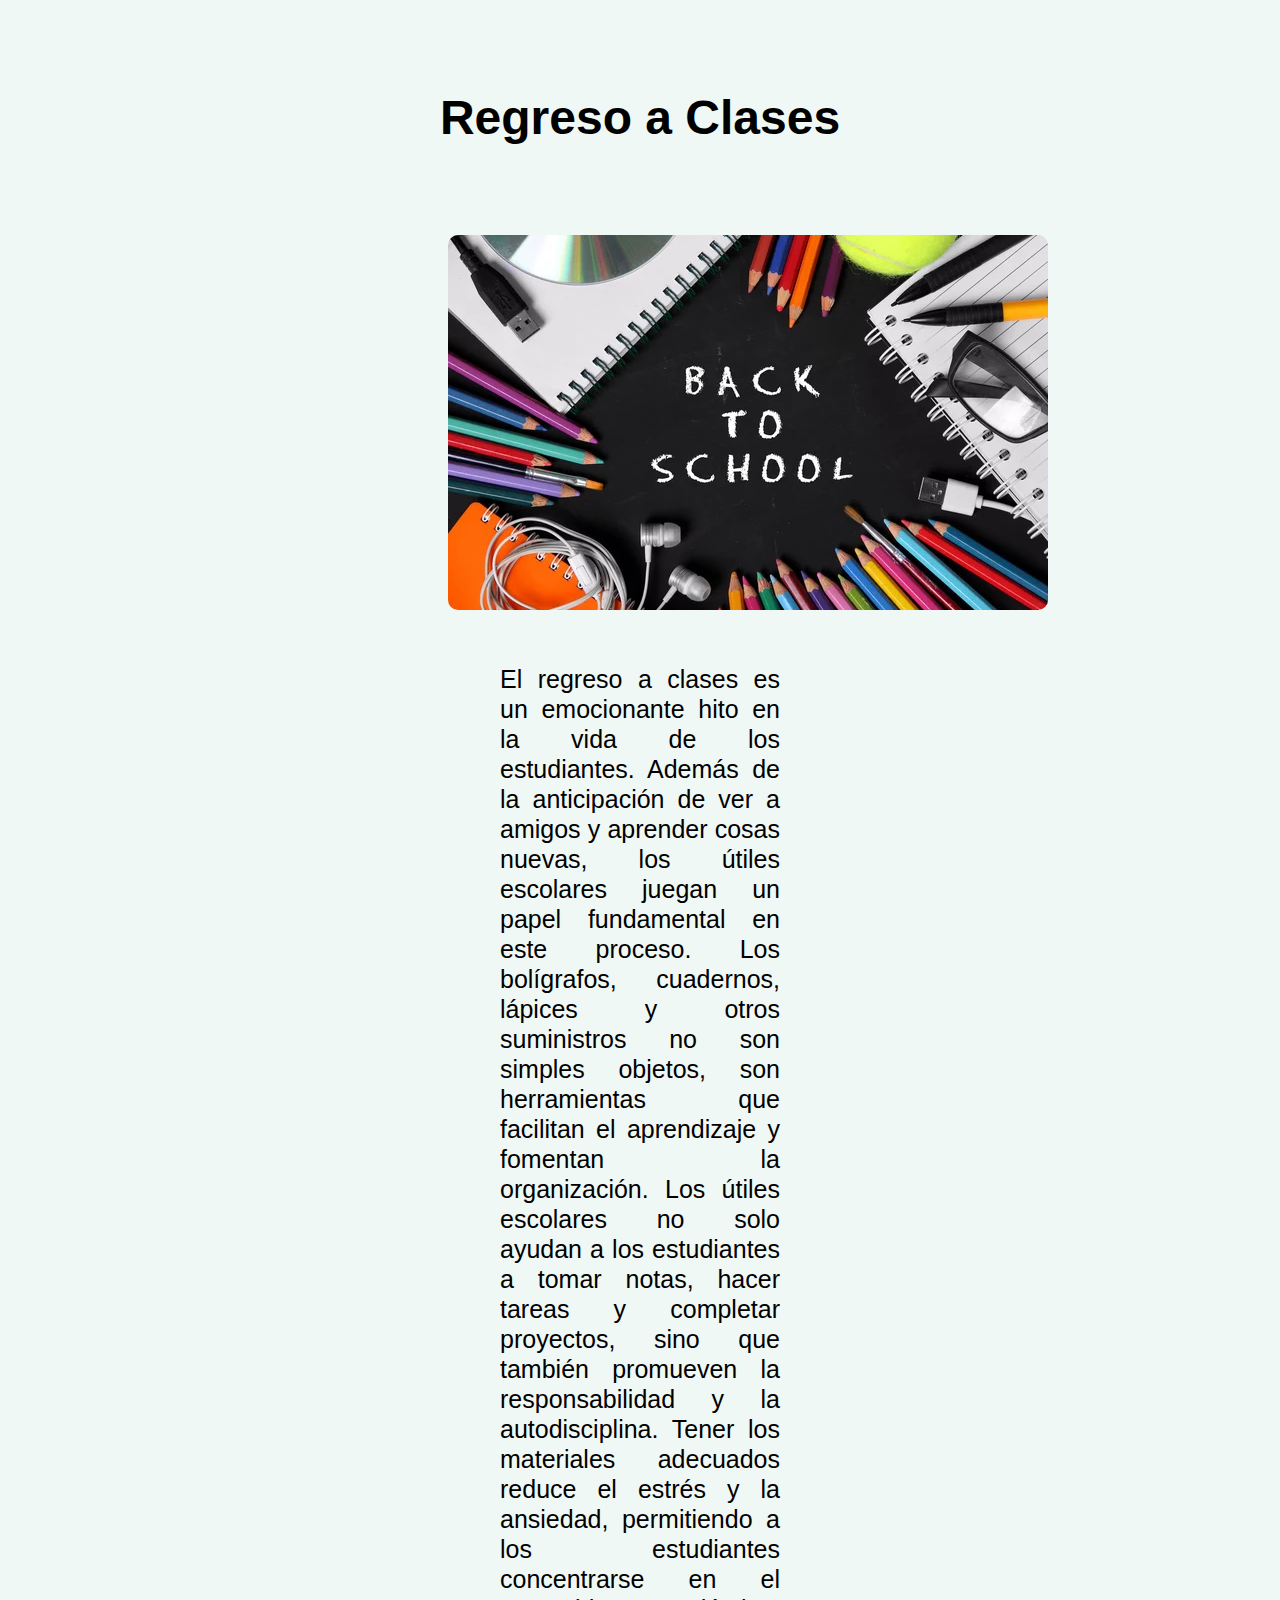
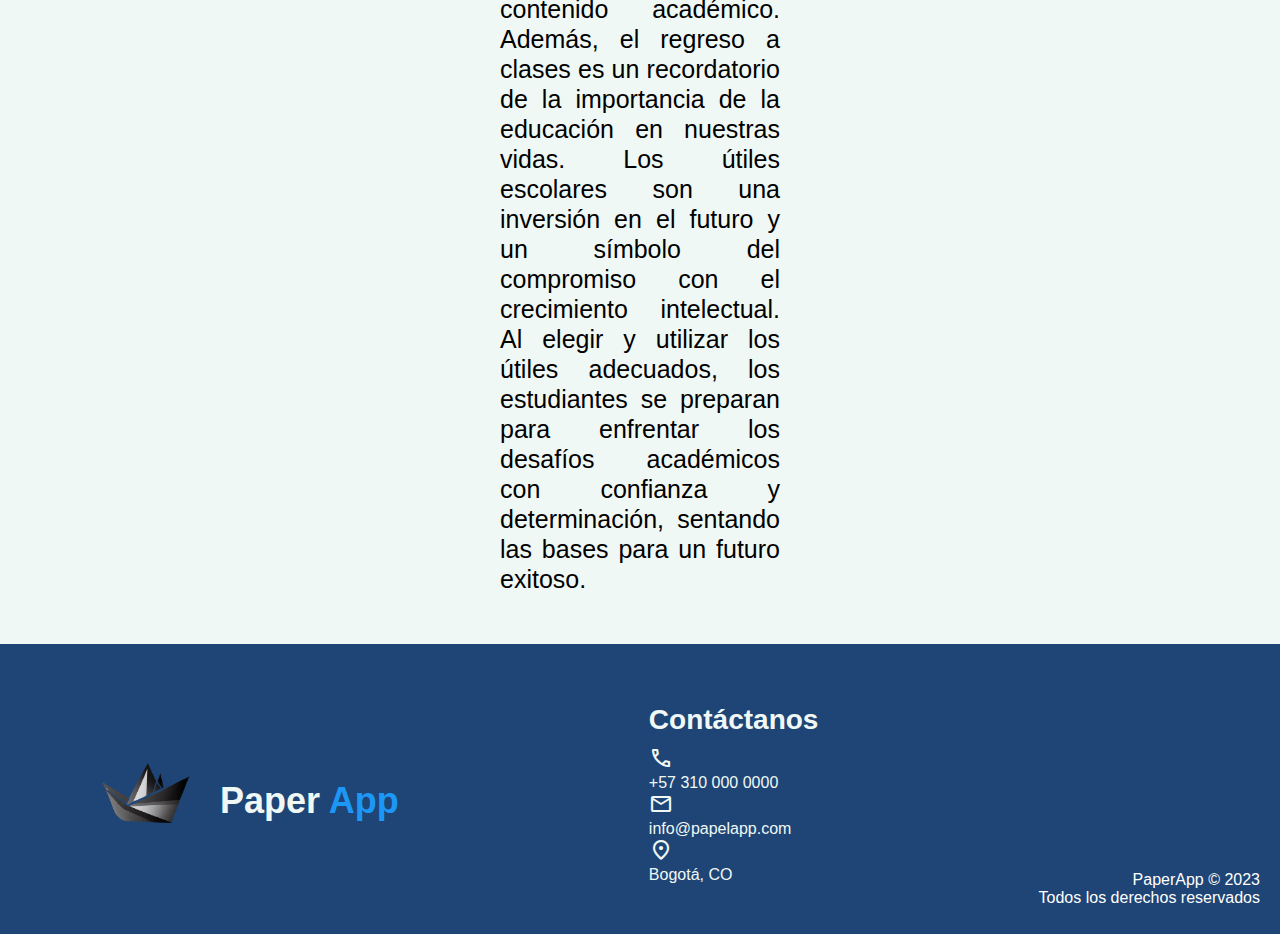
<file: blog1.html>
<!DOCTYPE html>
<html lang="en">
<head>
    <meta charset="UTF-8">
    <meta name="viewport" content="width=device-width, initial-scale=1.0">
    <link rel="stylesheet" href="./css/styles.css">
    <link rel="stylesheet" href="https://fonts.googleapis.com/css2?family=Material+Symbols+Outlined:opsz,wght,FILL,GRAD@20..48,100..700,0..1,-50..200" />
    <link href="https://fonts.cdnfonts.com/css/tt-rationalist-trl" rel="stylesheet">
    <title>Blog</title>
</head>
<body>
    
    <header>

    </header>


    <section class="blogs">
        <h1 class="blog-title">Regreso a Clases</h1>
        <img class="blog-img" src="./img/backToSchool.jpg" alt="">
        <p class="blog-text">El regreso a clases es un emocionante hito en la vida de los estudiantes. Además de la anticipación de ver a amigos y aprender cosas nuevas, los útiles escolares juegan un papel fundamental en este proceso. Los bolígrafos, cuadernos, lápices y otros suministros no son simples objetos, son herramientas que facilitan el aprendizaje y fomentan la organización.

            Los útiles escolares no solo ayudan a los estudiantes a tomar notas, hacer tareas y completar proyectos, sino que también promueven la responsabilidad y la autodisciplina. Tener los materiales adecuados reduce el estrés y la ansiedad, permitiendo a los estudiantes concentrarse en el contenido académico.
            
            Además, el regreso a clases es un recordatorio de la importancia de la educación en nuestras vidas. Los útiles escolares son una inversión en el futuro y un símbolo del compromiso con el crecimiento intelectual. Al elegir y utilizar los útiles adecuados, los estudiantes se preparan para enfrentar los desafíos académicos con confianza y determinación, sentando las bases para un futuro exitoso.</p>
    </section>

    <footer class="footer">
        <div class="footerLogo">
            <img src="/img/logo.png" alt="logo" class="footerImg">
            <h2 class="footerTitle">Paper <span class="titleActive">App</span></h2>
        </div>
        <div class="footerInfo">
            <div class="contact">
                <h3 class="contactTitle">Contáctanos</h3>
                <ul class="contactList">
                    <span class="material-symbols-outlined">call</span>
                    <li><a href="#">+57 310 000 0000</a></li>
                    <span class="material-symbols-outlined">mail</span>
                    <li><a href="#">info@papelapp.com</a></li>
                    <span class="material-symbols-outlined">location_on</span>
                    <li>Bogotá, CO</li>
                </ul>
            </div>
        </div>
        <div class="copyright" >
            <p class="copyrightText">PaperApp &copy; 2023 <br>Todos los derechos reservados</p>
        </div>
    </footer>

</body>
</html>
</file>
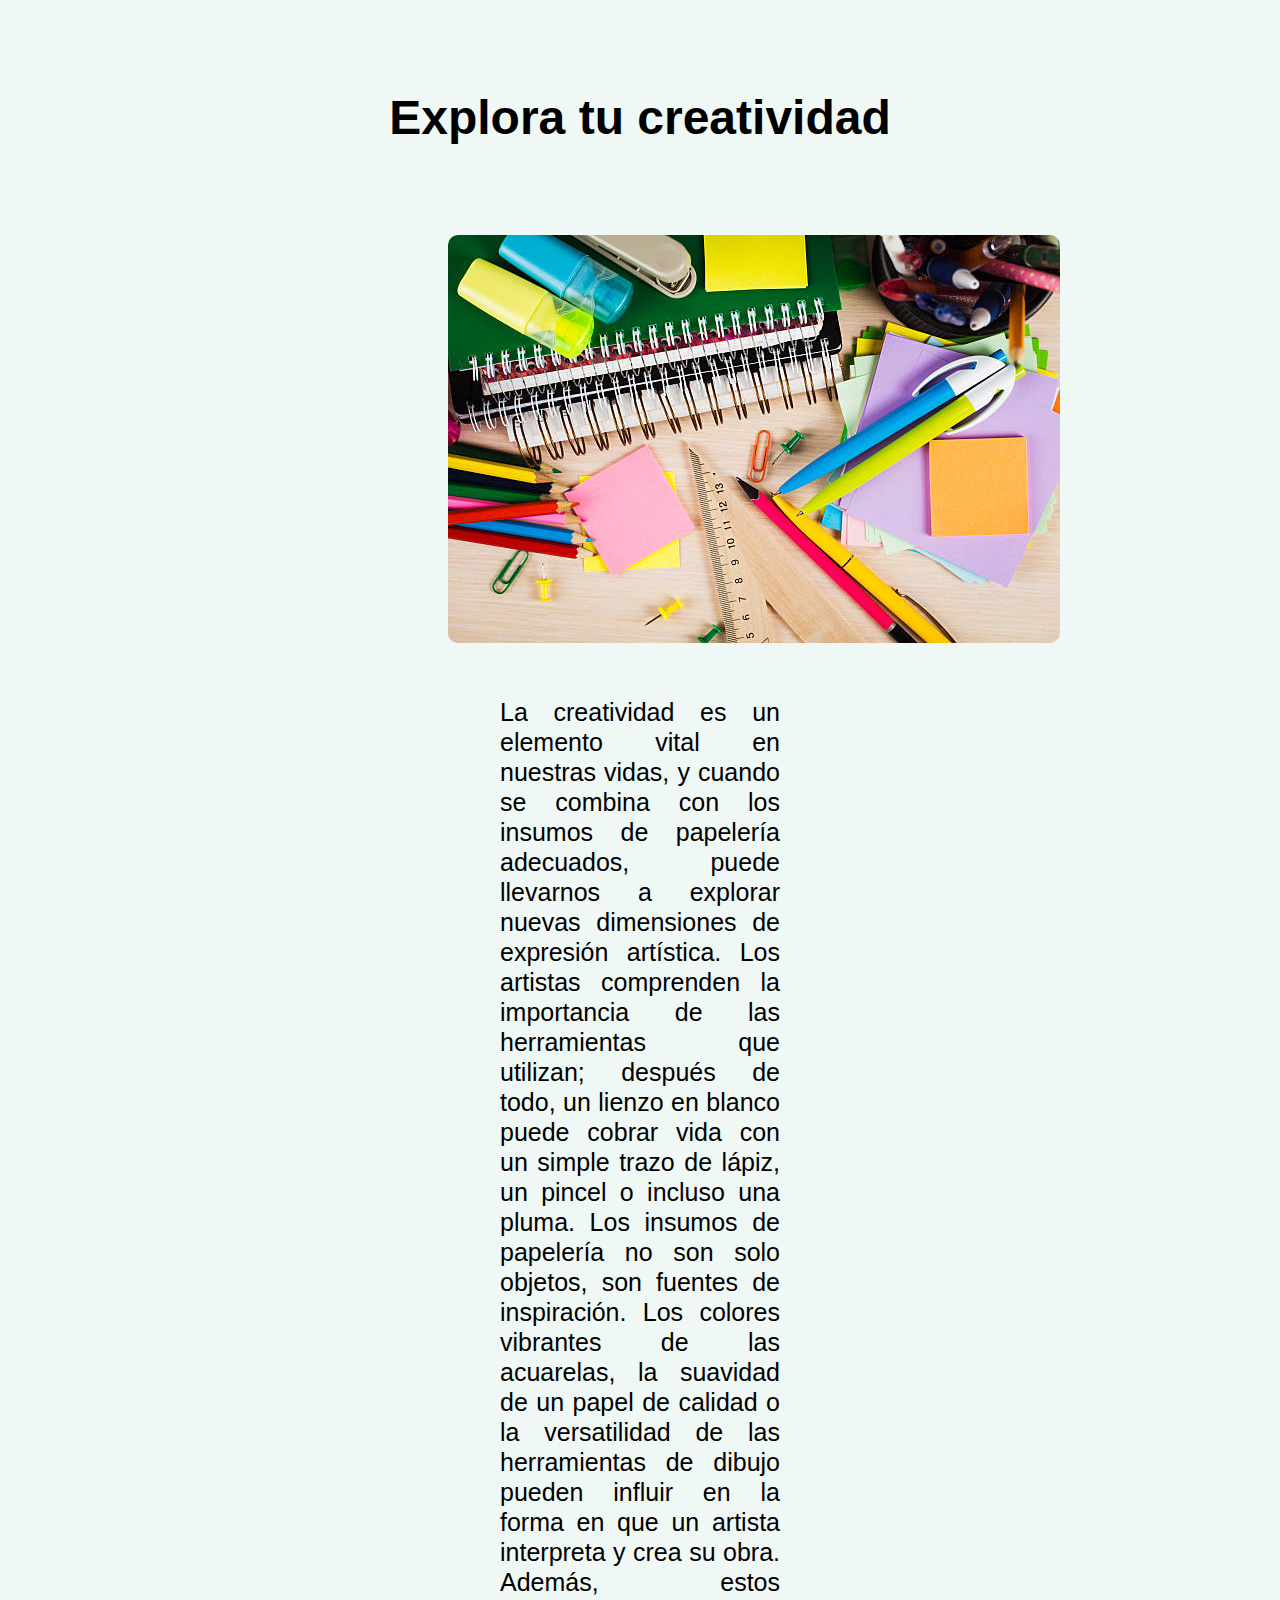
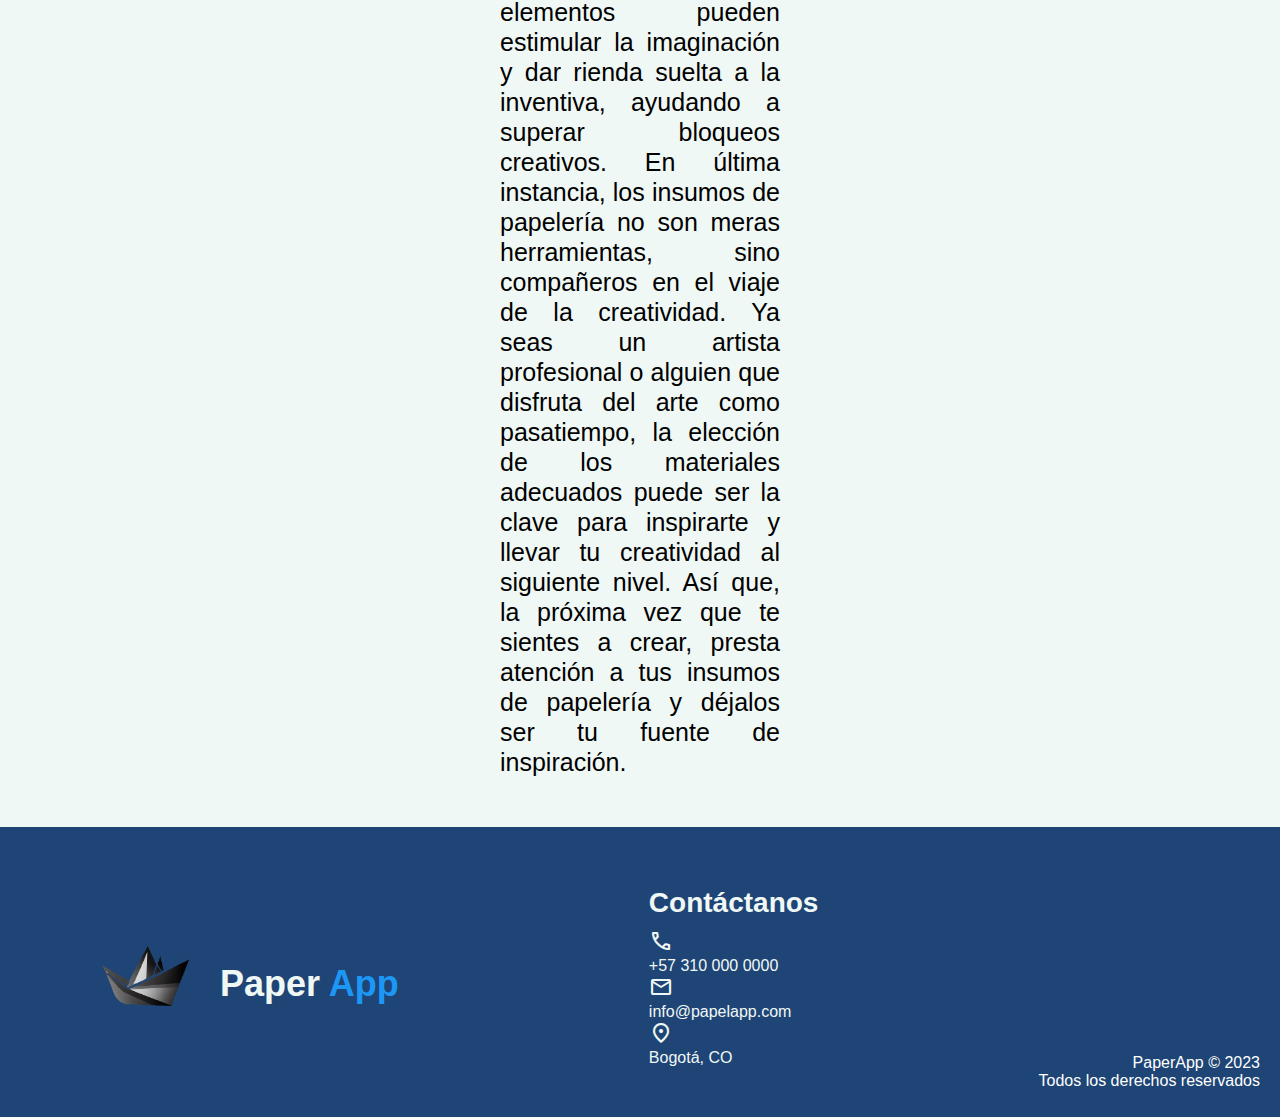
<file: blog2.html>
<!DOCTYPE html>
<html lang="en">
<head>
    <meta charset="UTF-8">
    <meta name="viewport" content="width=device-width, initial-scale=1.0">
    <link rel="stylesheet" href="./css/styles.css">
    <link rel="stylesheet" href="https://fonts.googleapis.com/css2?family=Material+Symbols+Outlined:opsz,wght,FILL,GRAD@20..48,100..700,0..1,-50..200" />
    <link href="https://fonts.cdnfonts.com/css/tt-rationalist-trl" rel="stylesheet">
    <title>Blog</title>
</head>
<body>
    
    <header>

    </header>


    <section class="blogs">
        <h1 class="blog-title">Explora tu creatividad</h1>
        <img class="blog-img" src="./img/colors.jpg" alt="">
        <p class="blog-text">La creatividad es un elemento vital en nuestras vidas, y cuando se combina con los insumos de papelería adecuados, puede llevarnos a explorar nuevas dimensiones de expresión artística. Los artistas comprenden la importancia de las herramientas que utilizan; después de todo, un lienzo en blanco puede cobrar vida con un simple trazo de lápiz, un pincel o incluso una pluma.

            Los insumos de papelería no son solo objetos, son fuentes de inspiración. Los colores vibrantes de las acuarelas, la suavidad de un papel de calidad o la versatilidad de las herramientas de dibujo pueden influir en la forma en que un artista interpreta y crea su obra. Además, estos elementos pueden estimular la imaginación y dar rienda suelta a la inventiva, ayudando a superar bloqueos creativos.
            
            En última instancia, los insumos de papelería no son meras herramientas, sino compañeros en el viaje de la creatividad. Ya seas un artista profesional o alguien que disfruta del arte como pasatiempo, la elección de los materiales adecuados puede ser la clave para inspirarte y llevar tu creatividad al siguiente nivel. Así que, la próxima vez que te sientes a crear, presta atención a tus insumos de papelería y déjalos ser tu fuente de inspiración.</p>
    </section>

    <footer class="footer">
        <div class="footerLogo">
            <img src="/img/logo.png" alt="logo" class="footerImg">
            <h2 class="footerTitle">Paper <span class="titleActive">App</span></h2>
        </div>
        <div class="footerInfo">
            <div class="contact">
                <h3 class="contactTitle">Contáctanos</h3>
                <ul class="contactList">
                    <span class="material-symbols-outlined">call</span>
                    <li><a href="#">+57 310 000 0000</a></li>
                    <span class="material-symbols-outlined">mail</span>
                    <li><a href="#">info@papelapp.com</a></li>
                    <span class="material-symbols-outlined">location_on</span>
                    <li>Bogotá, CO</li>
                </ul>
            </div>
        </div>
        <div class="copyright" >
            <p class="copyrightText">PaperApp &copy; 2023 <br>Todos los derechos reservados</p>
        </div>
    </footer>

</body>
</html>
</file>
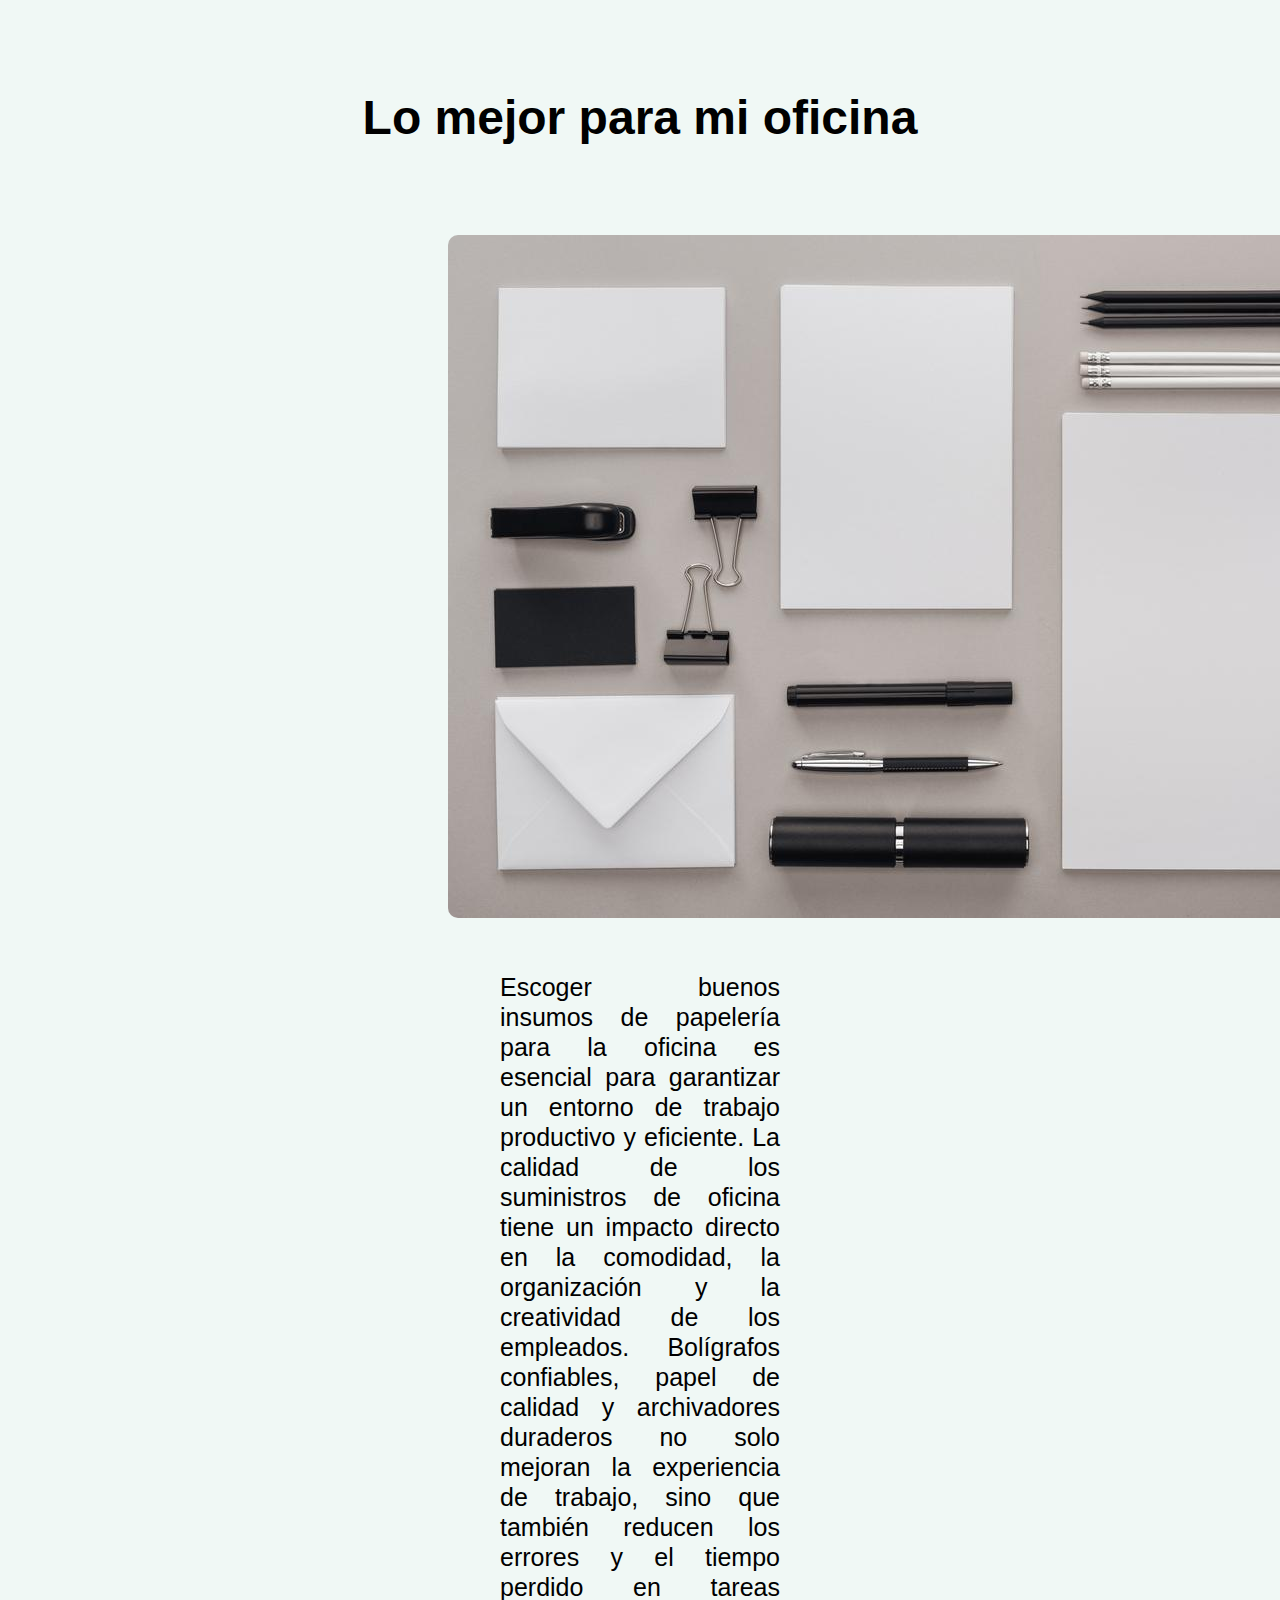
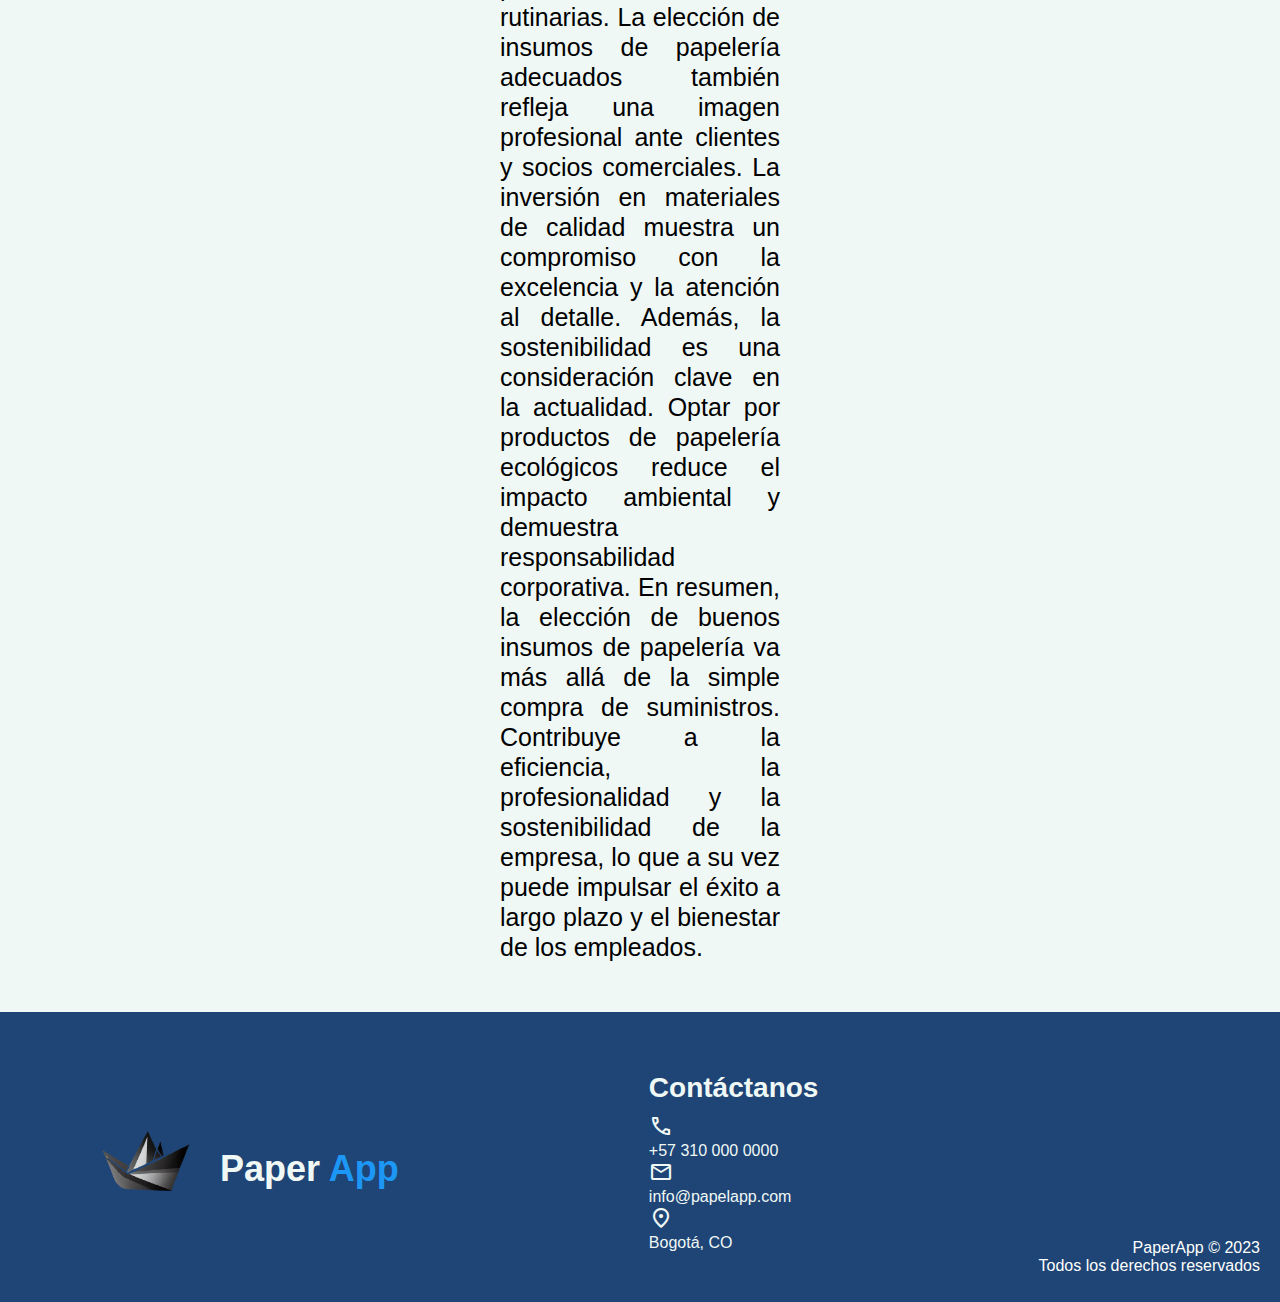
<file: blog3.html>
<!DOCTYPE html>
<html lang="en">
<head>
    <meta charset="UTF-8">
    <meta name="viewport" content="width=device-width, initial-scale=1.0">
    <link rel="stylesheet" href="./css/styles.css">
    <link rel="stylesheet" href="https://fonts.googleapis.com/css2?family=Material+Symbols+Outlined:opsz,wght,FILL,GRAD@20..48,100..700,0..1,-50..200" />
    <link href="https://fonts.cdnfonts.com/css/tt-rationalist-trl" rel="stylesheet">
    <title>Blog</title>
</head>
<body>
    
    <header>

    </header>


    <section class="blogs">
        <h1 class="blog-title">Lo mejor para mi oficina</h1>
        <img class="blog-img" src="./img/office.jpg" alt="">
        <p class="blog-text">Escoger buenos insumos de papelería para la oficina es esencial para garantizar un entorno de trabajo productivo y eficiente. La calidad de los suministros de oficina tiene un impacto directo en la comodidad, la organización y la creatividad de los empleados. Bolígrafos confiables, papel de calidad y archivadores duraderos no solo mejoran la experiencia de trabajo, sino que también reducen los errores y el tiempo perdido en tareas rutinarias.

            La elección de insumos de papelería adecuados también refleja una imagen profesional ante clientes y socios comerciales. La inversión en materiales de calidad muestra un compromiso con la excelencia y la atención al detalle.
            
            Además, la sostenibilidad es una consideración clave en la actualidad. Optar por productos de papelería ecológicos reduce el impacto ambiental y demuestra responsabilidad corporativa.
            
            En resumen, la elección de buenos insumos de papelería va más allá de la simple compra de suministros. Contribuye a la eficiencia, la profesionalidad y la sostenibilidad de la empresa, lo que a su vez puede impulsar el éxito a largo plazo y el bienestar de los empleados.</p>
    </section>

    <footer class="footer">
        <div class="footerLogo">
            <img src="/img/logo.png" alt="logo" class="footerImg">
            <h2 class="footerTitle">Paper <span class="titleActive">App</span></h2>
        </div>
        <div class="footerInfo">
            <div class="contact">
                <h3 class="contactTitle">Contáctanos</h3>
                <ul class="contactList">
                    <span class="material-symbols-outlined">call</span>
                    <li><a href="#">+57 310 000 0000</a></li>
                    <span class="material-symbols-outlined">mail</span>
                    <li><a href="#">info@papelapp.com</a></li>
                    <span class="material-symbols-outlined">location_on</span>
                    <li>Bogotá, CO</li>
                </ul>
            </div>
        </div>
        <div class="copyright" >
            <p class="copyrightText">PaperApp &copy; 2023 <br>Todos los derechos reservados</p>
        </div>
    </footer>

</body>
</html>
</file>
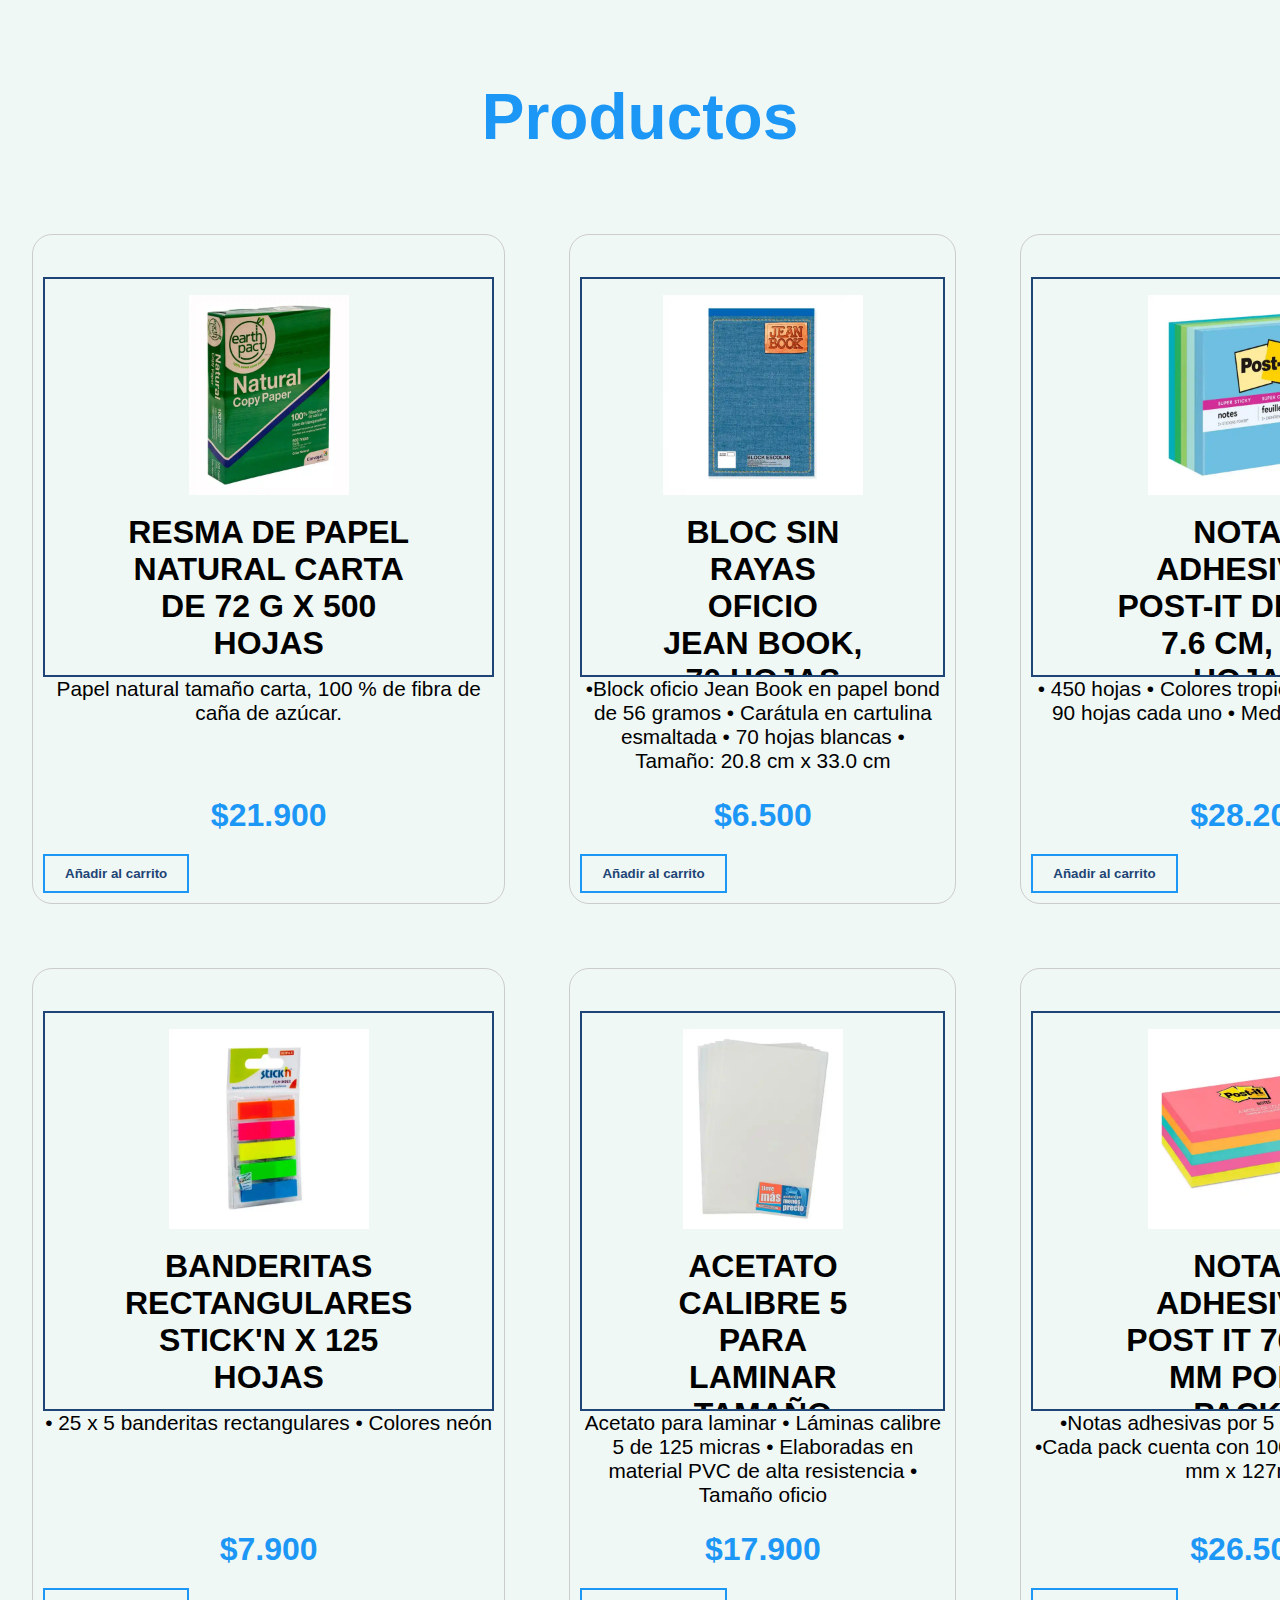
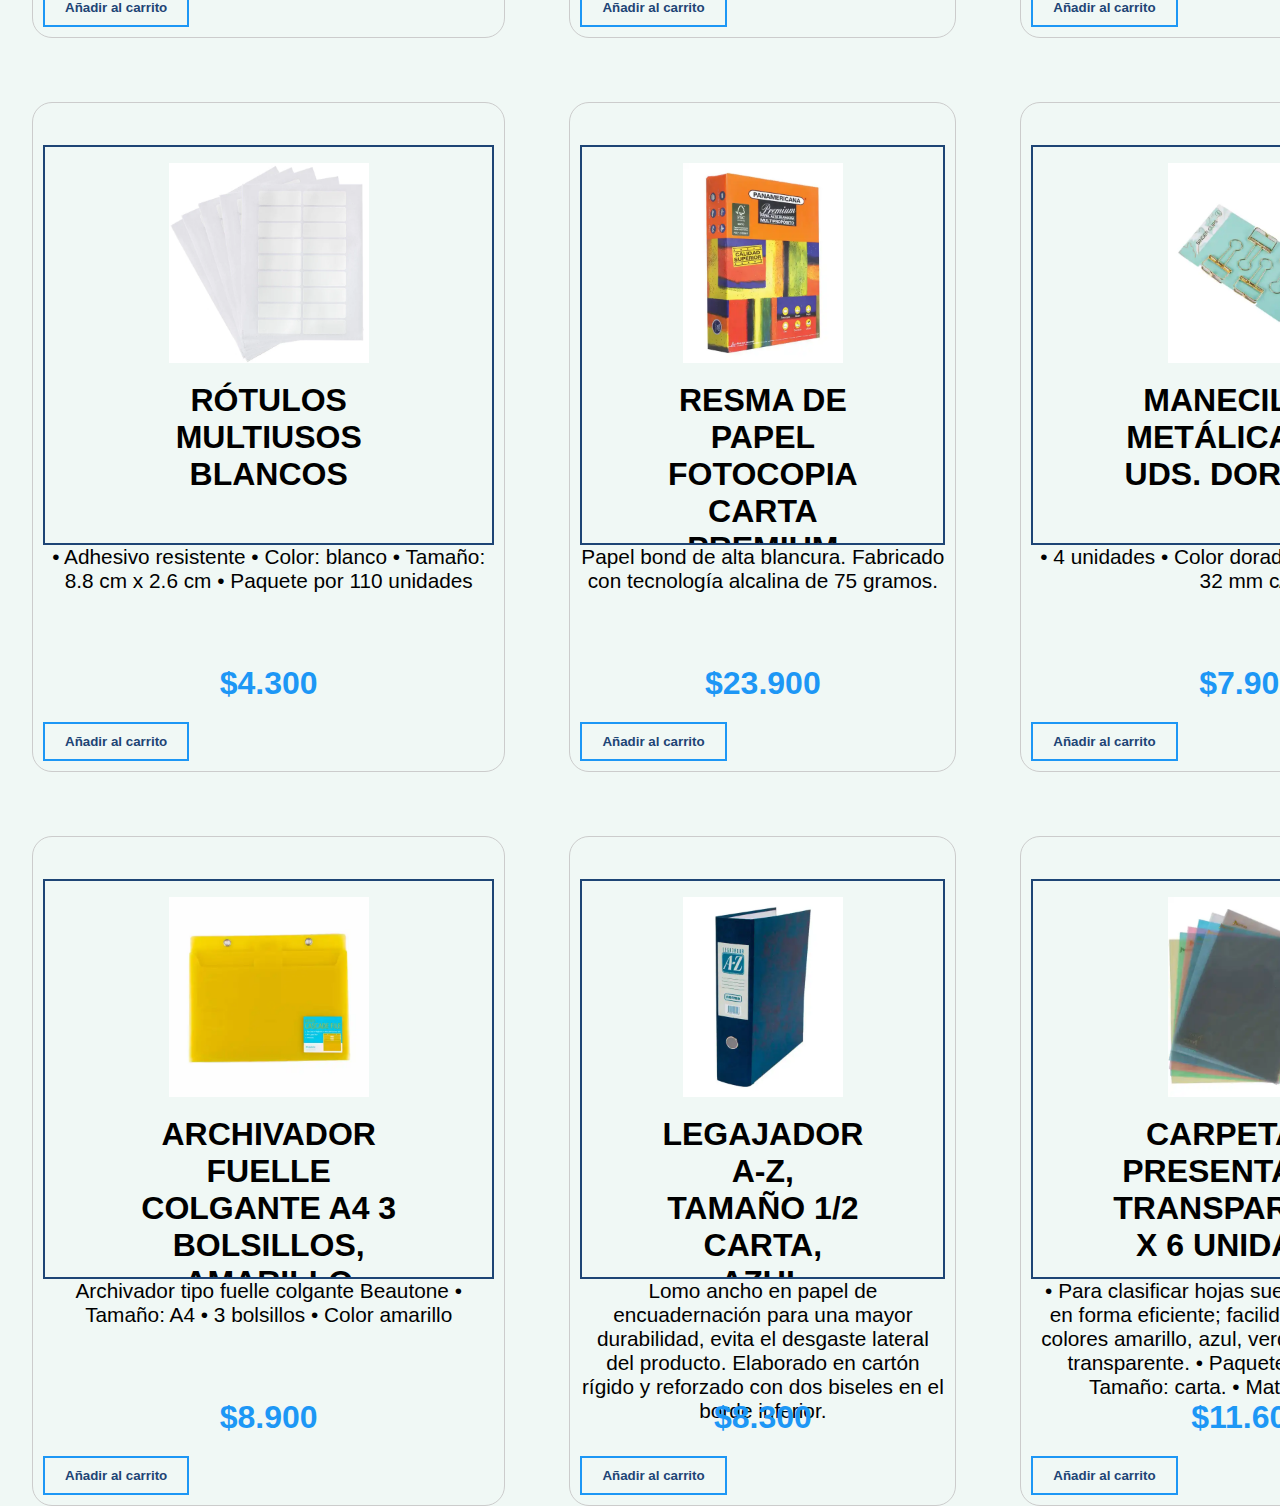
<file: store.html>
<!DOCTYPE html>
<html lang="en">
<head>
    <meta charset="UTF-8">
    <meta name="viewport" content="width=device-width, initial-scale=1.0">
    <title>Tienda</title>
    <link rel="stylesheet" href="css/styles.css">
    <script src="js/script.js" defer></script>
</head>
<body>
    <main>
    <section class="store store__container">
        <h2 class="store__heading">Productos</h2>

        <div class="store__grid">

            <div class="product">   
                <div class="product__container">
                    <a class="product__link" href="producto.html">
                        <img class="product__image" src="img/img_p01.jpeg" >
                        <h3 class="product__name">RESMA DE PAPEL NATURAL CARTA DE 72 G X 500 HOJAS</h3>
                    </a>  
                    <p class="product__description">Papel natural tamaño carta, 100 % de fibra de caña de azúcar.</p>
                    <p class="product__price">$21.900</p>
                    <button onclick="addProduct()" class="cardButton" >Añadir al carrito</button>  
                </div>
            </div><!--./producto-->

            <div class="product">   
                <div class="product__container">
                    <a class="product__link" href="producto.html">
                        <img class="product__image" src="img/img_p02.jpeg" >
                        <h3 class="product__name">BLOC SIN RAYAS OFICIO JEAN BOOK, 70 HOJAS</h3>
                    </a>  
                    <p class="product__description">•Block oficio Jean Book en papel bond de 56 gramos
                        • Carátula en cartulina esmaltada  
                        • 70 hojas blancas
                        • Tamaño: 20.8 cm x 33.0 cm </p>
                    <p class="product__price">$6.500</p>
                    <button onclick="addProduct()" class="cardButton" >Añadir al carrito</button>  
                </div>
            </div><!--./producto-->

            <div class="product">   
                <div class="product__container">
                    <a class="product__link" href="producto.html">
                        <img class="product__image" src="img/img_p03.jpeg" >
                        <h3 class="product__name">NOTAS ADHESIVAS POST-IT DE 7.6 X 7.6 CM, 450 HOJAS</h3>
                    </a>  
                    <p class="product__description">• 450 hojas
                        • Colores tropicales
                        • 5 colores de 90 hojas cada uno
                        • Medidas: 7.6 x 7.6 cm</p>
                    <p class="product__price">$28.200</p>
                    <button onclick="addProduct()" class="cardButton" >Añadir al carrito</button>  
                </div>
            </div><!--./producto-->

            <div class="product">   
                <div class="product__container">
                    <a class="product__link" href="producto.html">
                        <img class="product__image" src="img/img_p04.jpeg" >
                        <h3 class="product__name">BANDERITAS RECTANGULARES STICK'N X 125 HOJAS</h3>
                    </a>  
                    <p class="product__description">• 25 x 5 banderitas rectangulares
                        • Colores neón</p>
                    <p class="product__price">$7.900</p>
                    <button onclick="addProduct()" class="cardButton" >Añadir al carrito</button>  
                </div>
            </div><!--./producto-->

            <div class="product">   
                <div class="product__container">
                    <a class="product__link" href="producto.html">
                        <img class="product__image" src="img/img_p05.jpeg" >
                        <h3 class="product__name">ACETATO CALIBRE 5 PARA LAMINAR TAMAÑO OFICIO X 10 UNIDADES</h3>
                    </a>  
                    <p class="product__description">Acetato para laminar • Láminas calibre 5 de 125 micras
                        • Elaboradas en material PVC de alta resistencia 
                        • Tamaño oficio
                         </p>
                    <p class="product__price">$17.900</p>
                    <button onclick="addProduct()" class="cardButton" >Añadir al carrito</button>  
                </div>
            </div><!--./producto-->

            <div class="product">   
                <div class="product__container">
                    <a class="product__link" href="producto.html">
                        <img class="product__image" src="img/img_p06.jpeg" >
                        <h3 class="product__name">NOTAS ADHESIVAS POST IT 76X127 MM POR 5 PACKS</h3>
                    </a>  
                    <p class="product__description">•Notas adhesivas por 5 packs de colores
                        •Cada pack cuenta con 100 hojas
                        •Tamaño 76 mm x 127mm</p>
                    <p class="product__price">$26.500</p>
                    <button onclick="addProduct()" class="cardButton" >Añadir al carrito</button>  
                </div>
            </div><!--./producto-->

            <div class="product">   
                <div class="product__container">
                    <a class="product__link" href="producto.html">
                        <img class="product__image" src="img/img_p07.jpeg" >
                        <h3 class="product__name">RÓTULOS MULTIUSOS BLANCOS</h3>
                    </a>  
                    <p class="product__description">• Adhesivo resistente
                        • Color: blanco
                        • Tamaño: 8.8 cm x 2.6 cm
                        • Paquete por 110 unidades</p>
                    <p class="product__price">$4.300</p>
                    <button onclick="addProduct()" class="cardButton" >Añadir al carrito</button>  
                </div>
            </div><!--./producto-->

            <div class="product">   
                <div class="product__container">
                    <a class="product__link" href="producto.html">
                        <img class="product__image" src="img/img_p08.jpeg" >
                        <h3 class="product__name">RESMA DE PAPEL FOTOCOPIA CARTA PREMIUM DE 75 G, 500 HOJAS</h3>
                    </a>  
                    <p class="product__description">Papel bond de alta blancura. Fabricado con tecnología alcalina de 75 gramos. </p>
                    <p class="product__price">$23.900</p>
                    <button onclick="addProduct()" class="cardButton" >Añadir al carrito</button>  
                </div>
            </div><!--./producto-->

            <div class="product">   
                <div class="product__container">
                    <a class="product__link" href="producto.html">
                        <img class="product__image" src="img/img_p09.jpeg" >
                        <h3 class="product__name">MANECILLAS METÁLICAS X 4 UDS. DORADAS</h3>
                    </a>  
                    <p class="product__description">•	4 unidades
                        •	Color dorado
                        •	Tamaño aprox.: 32 mm c/u</p>
                    <p class="product__price">$7.900</p>
                    <button onclick="addProduct()" class="cardButton" >Añadir al carrito</button>  
                </div>
            </div><!--./producto-->

            <div class="product">   
                <div class="product__container">
                    <a class="product__link" href="producto.html">
                        <img class="product__image" src="img/img_p10.jpeg" >
                        <h3 class="product__name">ARCHIVADOR FUELLE COLGANTE A4 3 BOLSILLOS, AMARILLO</h3>
                    </a>  
                    <p class="product__description">Archivador tipo fuelle colgante Beautone

                        •	Tamaño: A4
                        •	3 bolsillos
                        •	Color amarillo</p>
                    <p class="product__price">$8.900</p>
                    <button onclick="addProduct()" class="cardButton" >Añadir al carrito</button>  
                </div>
            </div><!--./producto-->

            <div class="product">   
                <div class="product__container">
                    <a class="product__link" href="producto.html">
                        <img class="product__image" src="img/img_p11.jpeg" >
                        <h3 class="product__name">LEGAJADOR A-Z, TAMAÑO 1/2 CARTA, AZUL</h3>
                    </a>  
                    <p class="product__description">Lomo ancho en papel de encuadernación para una mayor durabilidad, evita el desgaste lateral del producto. 
                        Elaborado en cartón rígido y reforzado con dos biseles en el borde inferior.</p>
                    <p class="product__price">$8.300</p>
                    <button onclick="addProduct()" class="cardButton" >Añadir al carrito</button>  
                </div>
            </div><!--./producto-->

            <div class="product">   
                <div class="product__container">
                    <a class="product__link" href="producto.html">
                        <img class="product__image" src="img/img_p12.jpeg" >
                        <h3 class="product__name">CARPETA DE PRESENTACIÓN TRANSPARENTE, X 6 UNIDADES</h3>
                    </a>  
                    <p class="product__description">• Para clasificar hojas sueltas y documentos en forma eficiente; facilidad para abrir.
                        • En colores amarillo, azul, verde, rosado, humo y transparente. 
                        • Paquete x 6 unidades. 
                        • Tamaño: carta. 
                        • Material: plástico.</p>
                    <p class="product__price">$11.600</p>
                    <button onclick="addProduct()" class="cardButton" >Añadir al carrito</button>  
                </div>
            </div><!--./producto-->


        </div><!--./productos__grid-->

    </section>
    </main>
</body>
</html>
</file>
<file: css/styles.css>
:root {
    --white: #fff;
    --white2: #F0F8F5;
    --lightblue: #6DD7FA;
    --blue: #1D97F5;
    --darkblue:#1E4575;
    --black:#000000;
}

*{
    margin: 0;
    padding: 0;
    box-sizing: border-box;
    font-family: 'TT Rationalist Trl', sans-serif;
}

img {
    max-width: 100%;
}

/* .store-background {
    background-image: linear-gradient( 92.7deg,  rgba(245,212,212,1) 8.5%, rgba(252,251,224,1) 90.2% );
} */

.store__container{
    max-width: 120rem;
    margin: 0 auto;
    width: 95%;
}


.store__heading{
    font-size: 4rem;
    text-align: center;
    font-weight: 900;
    color: var(--blue);
    margin: 5rem 0;
}
.store__grid {
    display: grid;
    grid-template-rows: repeat(4, 1fr); /* Crea 4 filas de igual tamaño */
    grid-template-columns: repeat(3, 1fr);
    gap: 4rem;
}
.product {
    column-gap: 1rem;
    border: 1px solid #ccc; 
    border-radius: 20px;
    padding: 10px;
    text-align: center;
    align-items: center;
}


.product:hover {
    transform: translateY(-5px);
}

.product__name {
    font-size: 2rem;
    text-transform:capitalize;

}
.product__description {
    font-size: 1.3rem;
    height: 100px;
}
.product__price {
    color: var(--blue);
    font-size: 2rem;
    font-weight: 900;
    margin: 20px;
}
.product__link {
    margin-top: 2rem;
    display: block;
    text-decoration: none;
    color: var(--black);
    padding: 1rem 5rem;
    border: 2px solid var(--darkblue);
    text-align: center;
    font-size: 5rem;
    font-weight: 900;
    text-transform: uppercase;
    transition-property: background-color;
    transition-duration: .3s;
    height: 400px;
    overflow: hidden;
}
.product__link:hover {
    background-color: var(--darkblue);
    color: var(--white2);
}

.product__image{
    max-width: 100%;
    height: 200px;
    object-fit: fill;
}


.product_btn{
    border-style: solid;
    padding: 15px 30%;
    border-color: var(--blue);
    text-decoration: none;
    font-weight: 500;
    color: var(--darkblue);
    background-color: var(--white);
    border-width: 3px;
    margin-bottom:20px;
    cursor: pointer;
}
.product_btn:hover {
    background-color: var(--blue);
    color: var(--white2);
    transition: background-color 0.5s;
}
/* Colores */
body {
    background-color: #F0F8F5;
    color: #000000;
}

/* Contenedor de header */
.container{
    width: 90%;
    max-width: 1400px;
    margin: 0 auto; /* Centrar div */
    /* Esta propiedad se encaerga de ocultar los elementos, todos los elementos que tengan clase container se va a ocultar
    OVERFLOW, es si sobresale, todo lo que sobresalga se esconde con el hidden*/
    overflow: hidden;
    padding: 0;
    height: auto;
}

.header {
    background-color: #353333;
    color: #FFFFFF;
    padding: 10px 0;
    width: 100%;
    box-shadow: 0px 5px 10px rgba(0, 0, 0, 0.2);
    position: fixed;
    z-index: 5;

}

.header-contain {
    height: 100vh;
    background: rgb(240,251,245);
    background: linear-gradient(90deg, rgba(240,251,245,1) 46%, rgba(29,151,245,1) 100%);
    /* background: rgb(240,251,245);
    background: linear-gradient(45deg, rgba(240,251,245,1) 46%, rgba(29,151,245,1) 100%); */
    
}
/* Contenedor de lso items de la barra de navegacion */
.nav__container {
    display: flex;
    align-items: center;
    justify-content: space-between; /* Espaciado enre las palabras, servicios, etc */
    height: inherit; /* El contenido anterior de la aultura se hereda */
    padding: inherit;

}
/* Etiquetas link "a" de la barra de navegaion */
.links {
    list-style-type: none;
    text-align: center;
    margin-top: 20px;
    display: flex;
    overflow: auto;
}
/* Items li */
.link-item {
    display: inline-block;
    margin: 0 15px;
}

/* .link-item:last-child {
    margin-right: 0;
}
 */

 /* Contenido de la imagen del logo y el logo */
.logo {
    display: flex;
    flex-wrap: wrap;
    align-items: center;
    
}
/* Se define la altura y ancho de la imagen */
.logo-img {
    width: 100px; /* Cambia el valor a la anchura deseada */
    height: 80px; /* Mantener la proporción de aspecto original */
}
/* Se parametriza el texto del logo */
.logo-texto {
    font-size: 3rem;
    color: #f0f9f5;
}
/* Cambio de color del texto */
.logo-texto-modifier {
    color: #6dd7fa;
}

.nav-link {
    color: #FFFFFF;
    text-decoration: none;
    font-size: 18px;
    transition: color 0.3s ease;
}

/* Boton */
.nav-link--btn {
    color: #f0f9f5;
    transition: color 0.3s ease;
    background-color: none;
    background: transparent; /* Fondo transparente */
    border: none; /* Elimina el borde */
    text-decoration: none; /* Elimina cualquier decoración de texto (por ejemplo, subrayado) */
    cursor: pointer;
    height: 30px;

}

.nav-link:hover {
    color: #6DD7FA;
}

.shopping-cart {
    position: relative;
}

.num-items {
    padding: 0;
    margin: 0;
    background-color: #6DD7FA;
    color: black;
    border-radius: 50%;
    width: 40%;
    height: 40%;
    font-size: 9px;
    position: absolute;
    right: -10%;
    font-weight: 800;
}
/* Estilos para el icono de carrito de compras */
#carro {

    margin-left: 10px;
    vertical-align: middle;
}

/* Estilos desplegable del carro */

.cart-modal {
    display: none;
    position: fixed;
    top: 0;
    left: 0;
    width: 100%;
    height: 100%;
    background-color: rgba(0, 0, 0, 0.7); /* Fondo oscuro semitransparente */
    z-index: 6; /* Asegura que el modal esté en la parte superior */
    justify-content: center;
    align-items: center;
    overflow: auto;
}
/* Contenedor de los items del carrito */
.cart-content {
    background-color: #fff;
    padding: 20px;
    border-radius: 10px;
    box-shadow: 0px 5px 10px rgba(0, 0, 0, 0.2);
    text-align: center;
}

/* Boton de cierre de la lista del carrito */
#cardButton-close {
/*     background-color: #ff0000;
    color: #f0f9f5;
    padding: 5px 10px;
    border: none;
    border-radius: 20px;
    cursor: pointer; */
    border-style: solid;
    border-width: 3px;
    border-color: var(--blue);
    text-decoration: none;
    font-weight: 500;
    color: var(--darkblue);
    background-color: var(--white1);
    padding: 10px 30px;
    font-size: 16px;
}

#cardButton-close:hover {
    background-color: var(--blue);
    color: var(--white2);
    transition: background-color 0.5s;
}

#cardButton-empty {
    /*     background-color: #ff0000;
        color: #f0f9f5;
        padding: 5px 10px;
        border: none;
        border-radius: 20px;
        cursor: pointer; */
        border-style: solid;
        border-width: 3px;
        border-color: var(--blue);
        text-decoration: none;
        font-weight: 500;
        color: var(--darkblue);
        background-color: var(--white1);
        padding: 10px 30px;
        font-size: 16px;
    }
    
#cardButton-empty:hover {
    background-color: var(--blue);
    color: var(--white2);
    transition: background-color 0.5s;
}

.cart-button{
    border-style: solid;
    border-width: 3px;
    border-color: var(--blue);
    text-decoration: none;
    font-weight: 500;
    color: var(--darkblue);
    background-color: var(--white1);
    padding: 10px 30px;
    font-size: 16px;
    margin: 15px;
}

.cart-button:hover{
    background-color: var(--blue);
    color: var(--white2);
    transition: background-color 0.5s;
}

/* BOTON CONJUNTO */
.cardButton{
    border-style: solid;
    border-width: 3px;
    border-color: var(--blue);
    text-decoration: none;
    font-weight: 500;
    color: var(--darkblue);
    background-color: var(--white1);

}
.cardButton:hover {
    background-color: var(--blue);
    color: var(--white2);
    transition: background-color 0.5s;
}


/* Inicio */
.hero__main{
    height: 100%;
    display: flex;
    justify-content: space-between;
    align-items: center;
    flex-wrap: wrap;
    margin-top: 100px auto;
    
}

.hero__text{
    max-height: 800px;
    width: 48%;
    display: flex;
    flex-direction: column;
    align-items: center;
}

.title{
    font-size: 56px;
    font-weight: 400;
    color: #000000;
}

.title--active {
    color: #6DD7FA;
    font-weight: 400;
}

.mockup{
    object-fit: cover;
    width: 48%;
    min-height: 700px; 
    animation: zoom 10s infinite;
    }
  
  @keyframes zoom {
    0% {
      transform: scale(1);
    }
    50% {
      transform: scale(1.2);
    }
    100% {
      transform: scale(1);
    }
}

*{
    font-family: 'TT Rationalist Trl', sans-serif;
                                          
}

/* Shopping cart products */

.total-value{
    text-align: center;
}



.shopcart__product {
    border: 1px solid #ccc;
    border-radius: 10px;
    margin: 20px;
    background-color: #fff;
    box-shadow: 0 4px 6px rgba(0, 0, 0, 0.1);
    transition: transform 0.2s;
    width: 100%;
}

.shopcart__container {
    padding: 20px;
}

.shopcart-item {
    display: flex;
    border-bottom: 1px solid #e5e5e5;
    padding: 20px;
}

.shopproduct__image {
    max-width: 100px;
    height: auto;
    border-radius: 8px;
    margin-right: 20px;
    box-shadow: 0 2px 4px rgba(0, 0, 0, 0.1);
}

.shopproduct-details {
    flex: 1;
}

.shopproduct-details h3 {
    font-size: 1.2rem;
    margin: 0;
}

.shopproduct-details p {
    font-size: 1rem;
    color: #666;
    margin: 5px 0;
}

.shopproduct-details p:last-child {
    font-weight: bold;
}

.shopcart-item:last-child {
    border-bottom: none;
}

/*Nosotros*/

.us{
    background-color: var(--white2) ;
    display: flex;

}

.usContent{
    display: flex;
    align-items: center;
}

.usTitle{
    color: var(--blue);
    text-align: center;
    font-size: 50px;
    padding: 15px;
}

.usImg{
    width: 35%;
    border-radius: 5%;
    margin-left: 15%;
    margin-bottom: 5%;
}
.usText{
    line-height: 35px;
    font-size: 25px;
    font-weight: 300;
    padding: 5%;
    margin-top: -5%;
    margin-right: 5%;
    
}

/*banner*/


.banner{
    display: flex;
}
.bannerImg{
    width: 100%;
    height: 600px;
    filter: brightness(0.4);
    object-fit: cover;
    z-index: 1;
}
.bannerContent{
    display: block;
    position: absolute;
    z-index: 2;
}
.bannerTitle{
    color: var(--blue);
    align-items: center;
    text-align: center;
    margin-left: 35%;
    margin-top: 5%;
    font-size: 46px;
}
.bannerText{
    color: var(--white);
    text-align: center;
    padding-left: 50%;
    padding-right: 15%;
    line-height: 35px;
    font-size: 25px;
    font-weight: 300;
}

/*blog*/

.blog{
    display: inline-block;
    width: 100%;
    background-color: var(--white2);
}
.blogTitle{
    text-align: center;
    color: var(--blue);
    align-items: center;
    font-size: 46px;
}


.cardImg{
    width: 300px;
    object-fit: cover;
   /* margin-left: 15%;*/
}

.cardTitle{
    font-size: 30px;
    text-align: center;
}
.cardDate{
    text-align: center;
}
.cardText{
    padding: 20px;
    line-height: 25px;
}


.blogCards {
    display: flex;
    flex-wrap: wrap; 
    justify-content: space-between; 
    padding:0px 100px;
}
  
.card {
    width: calc(25% - 20px); 
    margin: 10px; 
    border: 1px solid var(--blue); 
    padding: 20px; 
    text-align: center; 
    margin-bottom: 50px;
    border-radius: 20px;
  }
  
.cardButton {
    display: block;
    margin-top: 10px; 
    padding: 10px 20px;
    background-color: var(--white2);
    color: var(--darkblue);
    border: 2px solid var(--blue);
    text-decoration: none;
    font-weight: bold;
    transition: background-color 0.3s, color 0.3s;
  }
  
.cardButton:hover {
    
    color: var(--white);
    background-color: var(--blue);
  }

/* footer*/

.footer{
    width: 100%;
    background-color: var(--darkblue
    );
    display: flex ;
    justify-content: space-between;
    align-items: center;
    padding: 20px 0;

}
.footerLogo{
    display: flex;
    margin: 50px;
    padding-left: 20px;
 }
.footerImg{
    width: 150px;
    object-fit: contain;
    height: 150px;
 }

 .footerInfo{
    display: flex;
    justify-content: center;
 }
.footerTitle{
    margin-top: 20%;
    font-size: 36px;
    color: var(--white2);
 }
.titleActive{
    
    color: var(--blue);
 }
.contact{
    display: flex;
    flex-direction: column;
    color: var(--white2);
    margin-right: 20px;
    text-decoration: none;
}

.contactTitle{
    font-size: 28px;
    margin: 10px 0;
}

.contactList{
    list-style: none;
    padding: 0;

}
li{
    display: flex;
    align-items: center;
}
a{
    text-decoration: none;
    color: var(--white2);
}
.copyright{
    text-align: right;
    color: var(--white);
    font-weight: 500;
    margin-top: 200px;
    margin-right: 20px;
}

/*blogs*/

.blogs{
    background-color: var(--white2);
}

.blog-title{
    font-size: 48px;
    text-align: center;
    margin: 90px;
}

.blog-img{
    border-radius: 10px;
    align-items: center;
    margin: 0px 35%;
}
.blog-text{
    padding: 50px 500px;
    font-size: 25px;
    text-align: justify;
    line-height: 30px;
}
</file>
